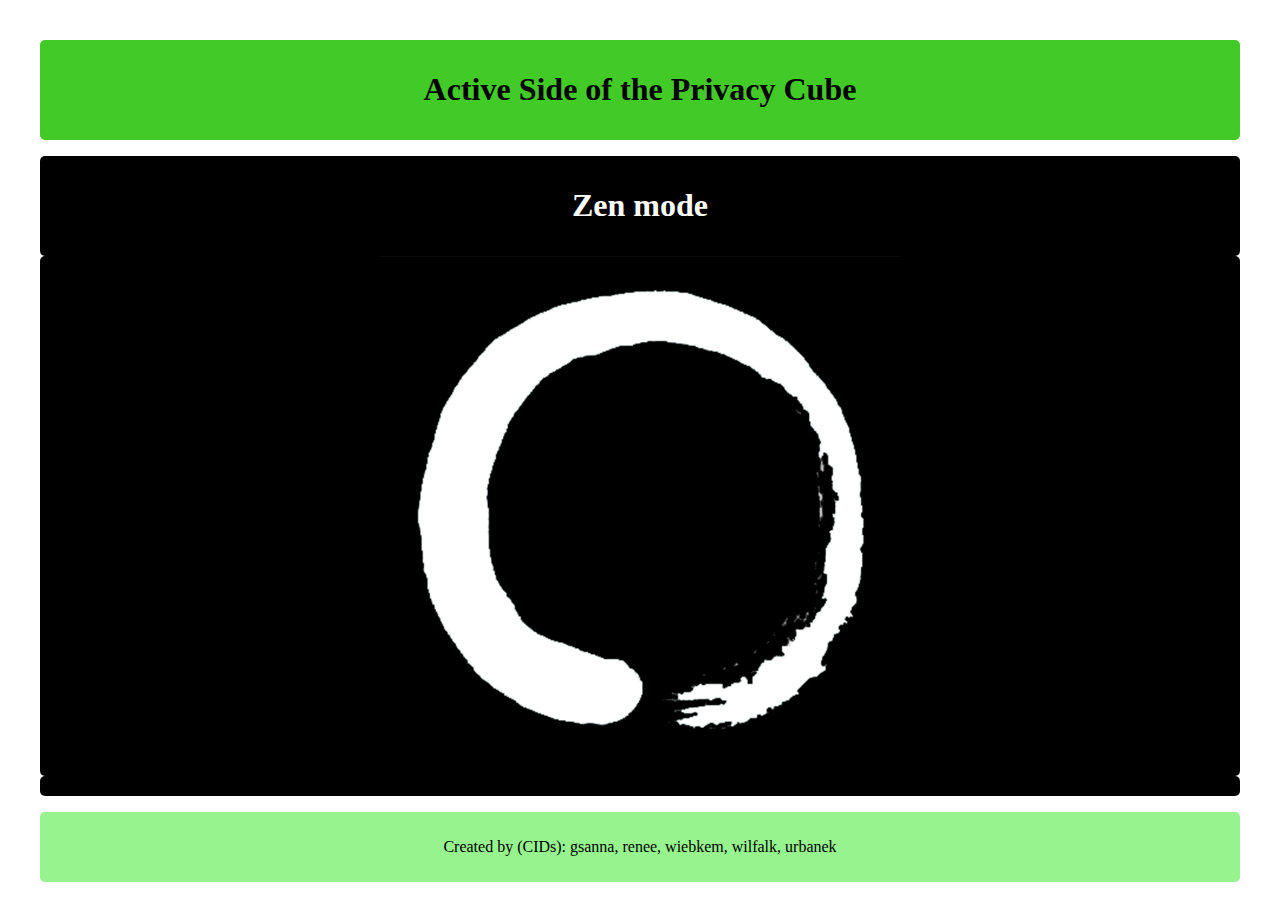
<file: index.html>
<!DOCTYPE html>
<html>
  <head>
    <meta charset="UTF-8">
    <title>Privacy Cube</title>
    <link href="style.css" rel="stylesheet">  
  </head>
  <body>

    <div class="box header">
      <h1>Active Side of the Privacy Cube</h1>
    </div>
    <p></p>
    <div class="box"><h1 id="active_mode_title">Zen mode</h1></div>
    
    <div id="active_mode" class="box zen size"></div>
    
    <div class="box"></div>
    <p></p>
    <div class="box footer">
      <p>Created by (CIDs): gsanna, renee, wiebkem, wilfalk, urbanek </p>
      </div>


  <script>
   function changeContent (side) {
       console.log("set side to: ", side);
      var active_mode_title = document.getElementById("active_mode_title");
      var active_mode = document.getElementById("active_mode");

      switch(side) {
        case 1:
          active_mode_title.innerHTML= "Zen mode";
          active_mode.className= "box zen size";
          break;

        case 2:
          active_mode_title.innerHTML= "Focus mode";
          active_mode.className= "box focus size";
          break;

        case 3:
          active_mode_title.innerHTML= "Party mode";
          active_mode.className= "box party size";
          break;

        case 4:
          active_mode_title.innerHTML= "Party-hard mode";
          active_mode.className= "box party-hard size";
          break;

        case 5:
          active_mode_title.innerHTML= "Relax mode";
          active_mode.className= "box relax size";
          break;

        case 6:
          active_mode_title.innerHTML= "Initial mode";
          active_mode.className= "box initial size";
          break;
      
      }
    }

   function directionReceived () {
       changeContent(+this.responseText);
   }

   function getDirection () {
       oReq.open("GET", "http://42.42.42.42/dir");
       oReq.send();
       window.setTimeout(getDirection, 700);
   }

   var oReq = new XMLHttpRequest();
   oReq.addEventListener("load", directionReceived);
   getDirection();

  </script>
  </body>
</html>
</file>
<file: style.css>
body {
    margin: 40px;
    background-color: white;
}

#poster {
    display: grid;
    grid-gap: 20px;
    grid-template-columns: 1fr 1fr [last];
}

.box {
    background-color: black;
    border-radius: 5px;
    padding: 10px;
    text-align: center;
}

#active_mode_title {
    color: white;
}

.header {
    background-color: rgb(66, 202, 39);
    text-align: center;
    grid-column: 1/ last;
}

.footer {
    background-color: rgb(150, 243, 141);
    text-align: center;
    grid-column: 1/ last;
}

.zen {
    background-image: url(image-zen.png);
    background-position: center;
    background-repeat: no-repeat;
    background-size: contain;
}

.party {
    background-image: url(image-party.png);
    background-position: center;
    background-repeat: no-repeat;
    background-size: contain;
}

.party-hard {
    background-image: url(image-partyhard.png);
    background-position: center;
    background-repeat: no-repeat;
    background-size: contain;
}

.focus {
    background-image: url(image-focus.png);
    background-position: center;
    background-repeat: no-repeat;
    background-size: contain;
}

.relax {
    background-image: url(image-relax.png);
    background-position: center;
    background-repeat: no-repeat;
    background-size: contain;
}

.initial {
    background-image: url(image-initial.png);
    background-position: center;
    background-repeat: no-repeat;
    background-size: contain;
}

.size {
    min-height: 500px;
}
</file>
